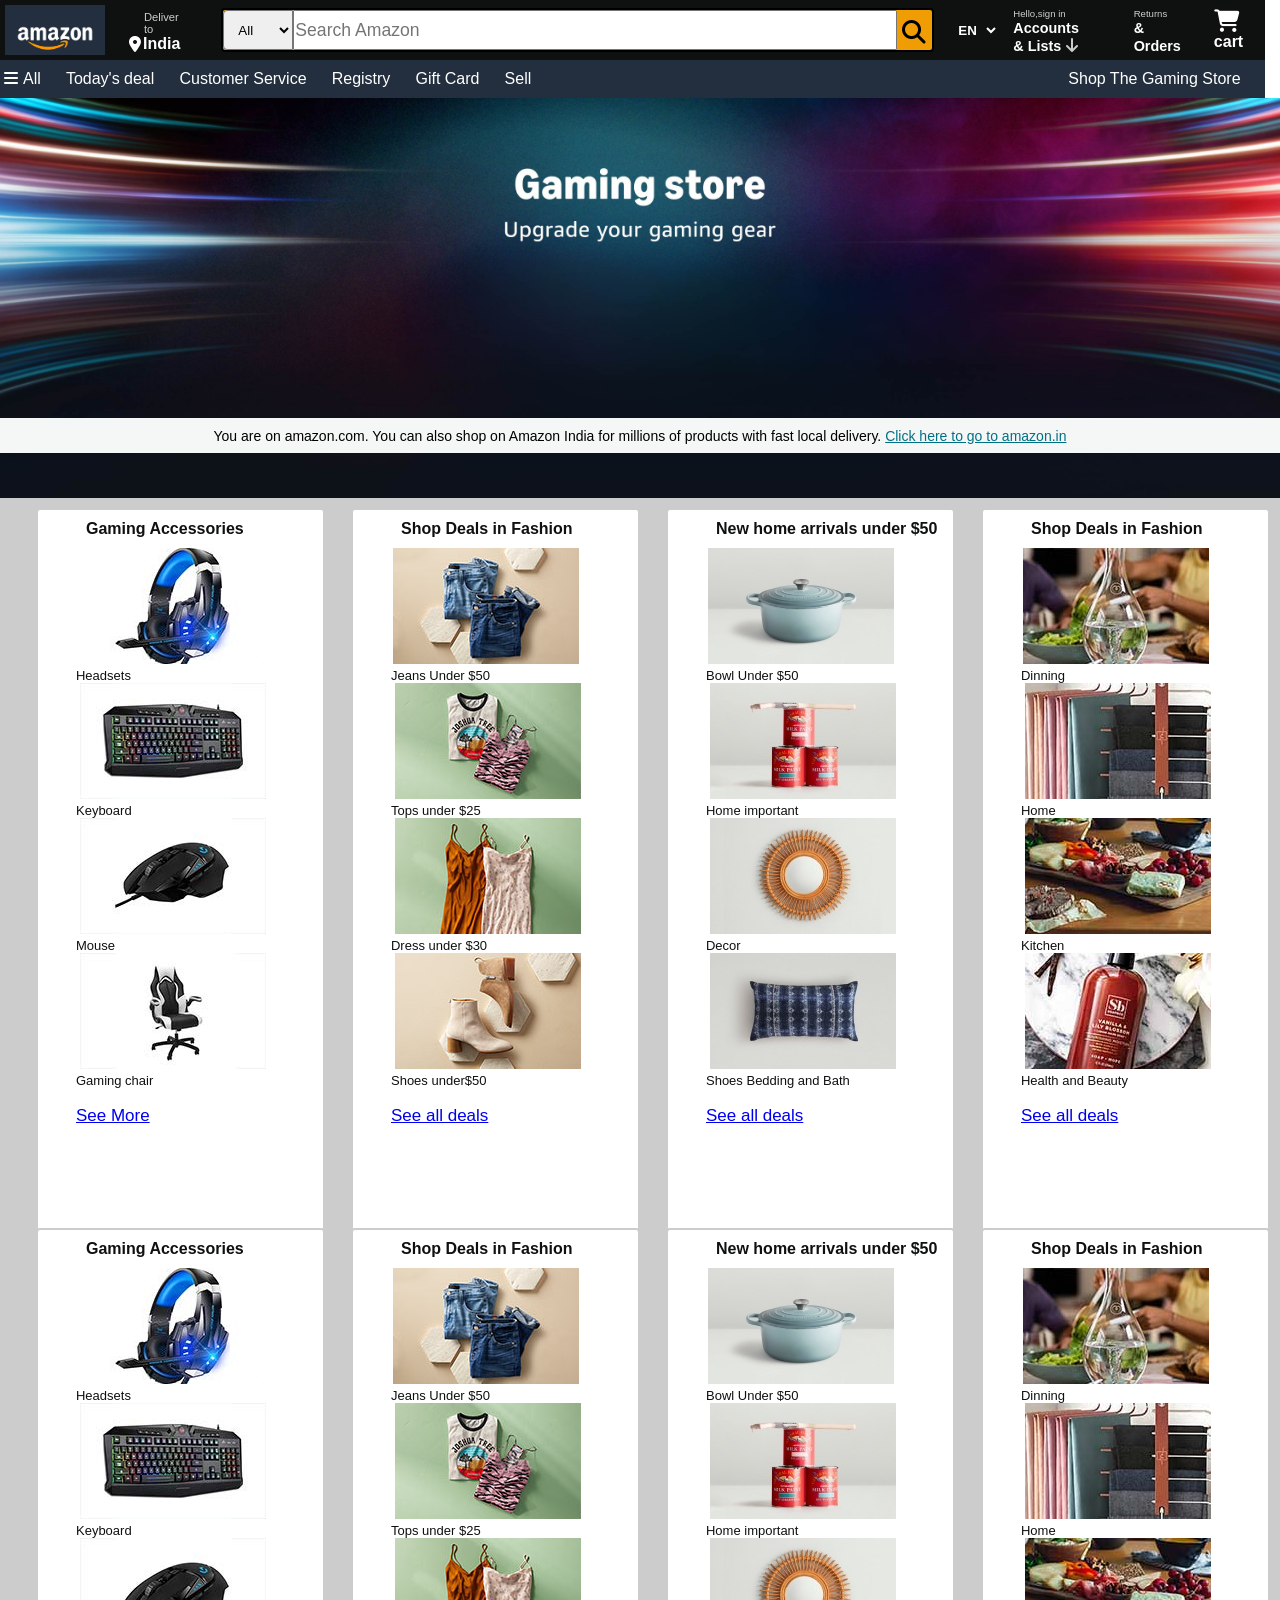
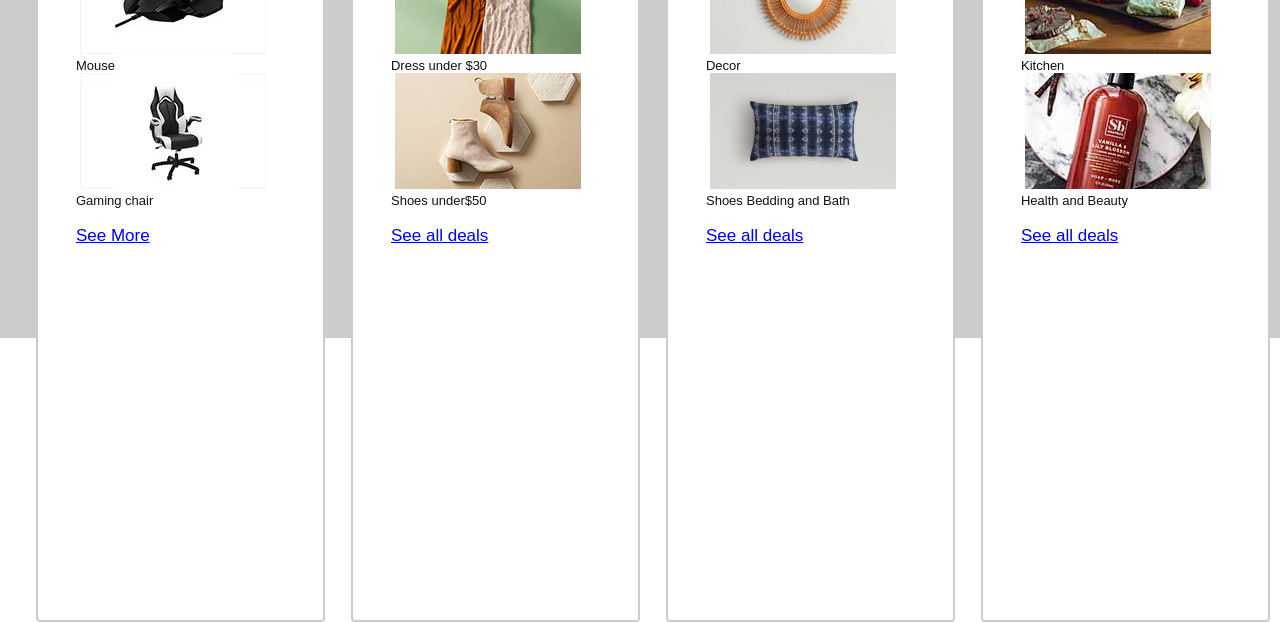
<file: index.html>
<!DOCTYPE html>
<html lang="en">

<head>
    <meta charset="UTF-8">
    <meta name="viewport" content="width=device-width, initial-scale=1.0">
    <title>My Amazon clone</title>
    <link rel="stylesheet" href="https://cdnjs.cloudflare.com/ajax/libs/font-awesome/6.6.0/css/all.min.css"
        integrity="sha512-Kc323vGBEqzTmouAECnVceyQqyqdsSiqLQISBL29aUW4U/M7pSPA/gEUZQqv1cwx4OnYxTxve5UMg5GT6L4JJg=="
        crossorigin="anonymous" referrerpolicy="no-referrer">
    <link rel="stylesheet" href="style.css">
</head>

<body>
    <header>
        <div class="navbar">
            <div class="upperlogo lightborder">
                <div class="logo"></div>
            </div>


            <div class="nav-barlocation lightborder">
                <p class="add-one">Deliver to</p>
                <div class="location-icon">
                    <i class="fa-solid fa-location-dot"></i>
                    <p class="add-sec">India</p>
                </div>
            </div>
            <div class="search">
                <div class="selectcat">
                    <select name="" class="idone">
                        <option value="All">All</option>
                        <option value="All">Men</option>
                        <option value="All">Women</option>
                        <option value="All">Kids</option>
                    </select>
                </div>
                <div>
                    <input class="searchbar" type="text" placeholder="Search Amazon">
                </div>
                <div class="searchbutton">
                    <i class="fa-solid fa-magnifying-glass"></i>
                </div>
            </div>
            <div class="language">
                <select class="mainlag lightborder" id="">
                    <option value="ENG">EN</option>
                    <option value="HIN">HI</option>
                    <option value="HIN">CH</option>
                </select>
            </div>
            <div class="signinclass lightborder">
                <div class="hello">Hello,sign in</div>
                <p class="accounts">Accounts & Lists</p>
                <i class="fa-solid fa-arrow-down"></i>
            </div>
            <div class="signinclass lightborder">
                <div class="hello">Returns</div>
                <p class="accounts">& Orders</p>
            </div>
            <div class="navcart lightborder">
                <i class="fa-solid fa-cart-shopping"></i>
                cart
            </div>
        </div>
        <div class="lowernav-bar">
            <div class="allbutton lightborder">
                <i class="fa-solid fa-bars"></i>
                <p>All</p>
            </div>
            <div class="nextallbox lightborder">
                <p>Today's deal</p>
            </div>
            <div class="nextallbox lightborder">
                <p>Customer Service</p>
            </div>
            <div class="nextallbox lightborder">
                <p>Registry</p>
            </div>
            <div class="nextallbox lightborder">
                <p>Gift Card</p>
            </div>
            <div class="nextallbox lightborder">
                <p>Sell</p>
            </div>
            <div class="lastbox lightborder">
                <p>Shop The Gaming Store</p>
            </div>
        </div>
    </header>
    <div class="hero-section">
        <div class="hero-message">
            <p>You are on amazon.com. You can also shop on Amazon India for millions of products with fast local
                delivery. <a href="#">Click here to go to amazon.in</a></p>
        </div>

    </div>
    <div class="allboxes">
        <div class="boxone box border">
            <div class="boxcontentname">
                Gaming Accessories
            </div>
            <div class="picture ">
                <img src="BOX1IMAGE1.jpg" alt="Headphones">
                <p class="picturename">Headsets</p>
            </div>
            <div class="picture">
                <img src="BOX1IMAGE2.jpg" alt="">
                <p class="picturename">Keyboard</p>
            </div>
            <div class="picture">
                <img src="BOX1IMAGE3.jpg" alt="">
                <p class="picturename">Mouse</p>
            </div>
            <div class="picture">
                <img src="BOX1IMAGE4.jpg" alt="">
                <p class="picturename">Gaming chair</p>
            </div>
            <div class="clickablelink">
                <a href="#">See More</a>
            </div>
        </div>
        <div class="boxotwo box border">
            <div class="boxcontentname">
                Shop Deals in Fashion
            </div>
            <div class="picture">
                <img src="BOX2IMAGE1.jpg" alt="Headphones">
                <p class="picturename">Jeans Under $50</p>
            </div>
            <div class="picture">
                <img src="BOX2IMAGE2.jpg" alt="">
                <p class="picturename">Tops under $25</p>
            </div>
            <div class="picture">
                <img src="BOX2IMAGE3.jpg" alt="">
                <p class="picturename">Dress under $30</p>
            </div>
            <div class="picture">
                <img src="BOX2IMAGE4.jpg" alt="">
                <p class="picturename">Shoes under$50</p>
            </div>
            <div class="clickablelink">
                <a href="#">See all deals</a>
            </div>
        </div>
        <div class="boxthree box border">
            <div class="boxcontentname">
                New home arrivals under $50
            </div>
            <div class="picture">
                <img src="BOX3IMAGE1.jpg" alt="Headphones">
                <p class="picturename">Bowl Under $50</p>
            </div>
            <div class="picture">
                <img src="BOX3IMAGE2.jpg" alt="">
                <p class="picturename">Home important</p>
            </div>
            <div class="picture">
                <img src="BOX3IMAGE3.jpg" alt="">
                <p class="picturename">Decor</p>
            </div>
            <div class="picture">
                <img src="BOX3IMAGE4.jpg" alt="">
                <p class="picturename">Shoes Bedding and Bath</p>
            </div>
            <div class="clickablelink">
                <a href="#">See all deals</a>
            </div>
        </div>
        <br>
        <div class="boxofour box border">
            <div class="boxcontentname">
                Shop Deals in Fashion
            </div>
            <div class="picture">
                <img src="BOX4IMAGE1.jpg" alt="Headphones">
                <p class="picturename">Dinning </p>
            </div>
            <div class="picture">
                <img src="BOX4IMAGE2.jpg" alt="">
                <p class="picturename">Home</p>
            </div>
            <div class="picture">
                <img src="BOX4IMAGE3.jpg" alt="">
                <p class="picturename">Kitchen</p>
            </div>
            <div class="picture">
                <img src="BOX4IMAGE4.jpg" alt="">
                <p class="picturename">Health and Beauty</p>
            </div>
            <div class="clickablelink">
                <a href="#">See all deals</a>
            </div>
        </div>
        
    </div>
    <div class="allboxes">
        <div class="boxone box border">
            <div class="boxcontentname">
                Gaming Accessories
            </div>
            <div class="picture ">
                <img src="BOX1IMAGE1.jpg" alt="Headphones">
                <p class="picturename">Headsets</p>
            </div>
            <div class="picture">
                <img src="BOX1IMAGE2.jpg" alt="">
                <p class="picturename">Keyboard</p>
            </div>
            <div class="picture">
                <img src="BOX1IMAGE3.jpg" alt="">
                <p class="picturename">Mouse</p>
            </div>
            <div class="picture">
                <img src="BOX1IMAGE4.jpg" alt="">
                <p class="picturename">Gaming chair</p>
            </div>
            <div class="clickablelink">
                <a href="#">See More</a>
            </div>
        </div>
        <div class="boxotwo box border">
            <div class="boxcontentname">
                Shop Deals in Fashion
            </div>
            <div class="picture">
                <img src="BOX2IMAGE1.jpg" alt="Headphones">
                <p class="picturename">Jeans Under $50</p>
            </div>
            <div class="picture">
                <img src="BOX2IMAGE2.jpg" alt="">
                <p class="picturename">Tops under $25</p>
            </div>
            <div class="picture">
                <img src="BOX2IMAGE3.jpg" alt="">
                <p class="picturename">Dress under $30</p>
            </div>
            <div class="picture">
                <img src="BOX2IMAGE4.jpg" alt="">
                <p class="picturename">Shoes under$50</p>
            </div>
            <div class="clickablelink">
                <a href="#">See all deals</a>
            </div>
        </div>
        <div class="boxthree box border">
            <div class="boxcontentname">
                New home arrivals under $50
            </div>
            <div class="picture">
                <img src="BOX3IMAGE1.jpg" alt="Headphones">
                <p class="picturename">Bowl Under $50</p>
            </div>
            <div class="picture">
                <img src="BOX3IMAGE2.jpg" alt="">
                <p class="picturename">Home important</p>
            </div>
            <div class="picture">
                <img src="BOX3IMAGE3.jpg" alt="">
                <p class="picturename">Decor</p>
            </div>
            <div class="picture">
                <img src="BOX3IMAGE4.jpg" alt="">
                <p class="picturename">Shoes Bedding and Bath</p>
            </div>
            <div class="clickablelink">
                <a href="#">See all deals</a>
            </div>
        </div>
        <br>
        <div class="boxofour box border">
            <div class="boxcontentname">
                Shop Deals in Fashion
            </div>
            <div class="picture">
                <img src="BOX4IMAGE1.jpg" alt="Headphones">
                <p class="picturename">Dinning </p>
            </div>
            <div class="picture">
                <img src="BOX4IMAGE2.jpg" alt="">
                <p class="picturename">Home</p>
            </div>
            <div class="picture">
                <img src="BOX4IMAGE3.jpg" alt="">
                <p class="picturename">Kitchen</p>
            </div>
            <div class="picture">
                <img src="BOX4IMAGE4.jpg" alt="">
                <p class="picturename">Health and Beauty</p>
            </div>
            <div class="clickablelink">
                <a href="#">See all deals</a>
            </div>
        </div>
        
    </div>
    

</body>

</html>
</file>
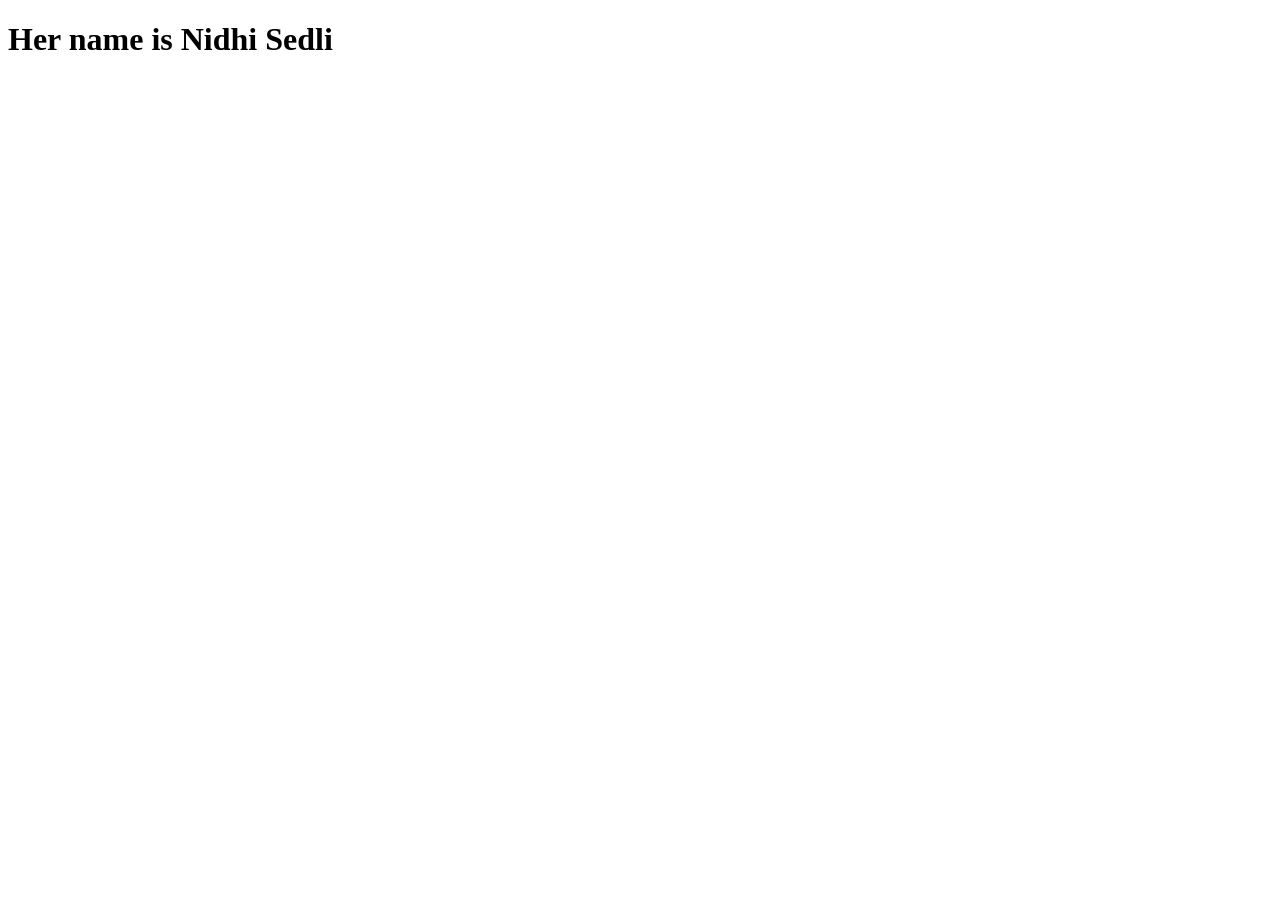
<file: new.html>
<!DOCTYPE html>
<html lang="en">
<head>
    <meta charset="UTF-8">
    <meta name="viewport" content="width=device-width, initial-scale=1.0">
    <title>Nidh sedli Site</title>
</head>
<body>
    <h1>Her name is Nidhi Sedli</h1>
</body>
</html>
</file>
<file: style.css>
* {
    font-family: Arial, Helvetica, sans-serif;
    margin: 0px;
    padding: 0px;
}

.navbar {
    height: 60px;
    width: 98.8vw;
    background-color: #0F1111;
    display: flex;
    justify-content: space-evenly;
    align-items: center;
}

.upperlogo {
    /* height: 45px;
    width: 100px; */
    margin: 2px 2px 2px 4px;


}

.logo {
    background-image: url("amazonlogo1.png");
    background-size: cover;
    height: 50px;
    width: 100px;
    /* align-self: center; */

}

.lightborder {
    border: 1.5px solid transparent;

}

.lightborder:hover {
    border: 1.5px solid white;
    border-radius: 4px;
}

/* loction box */

.add-one {
    color: #cccccc;
    font-size: 0.7rem;
    padding-left: 15px;
}

.add-sec {
    font-size: 1rem;
    margin-left: 2px;
    font-weight: 600;
}

.location-icon {
    color: #ffffff;
    display: flex;
    align-items: center;
}

.nav-barlocation {
    padding-top: 1px;
    margin-top: 12px;
    margin-bottom: 10px;
    margin-left: 20px;
}

/* box 3  search area  */
.idone {
    width: 70px;
    height: 40px;
    border-top-left-radius: 4px;
    border-bottom-left-radius: 4px;
    padding-left: 10px;
    /* padding-right: 10px; */
}

.search {
    align-self: center;
    background-color: rgb(240, 157, 4);
    margin-left: 40px;
    display: flex;
    border-radius: 4px;
    border: 2px solid #000000;
}

.search:hover {
    border: 2px solid orangered;
    border-radius: 5px;
}

.searchbar {
    /* border: 0.5px solid black; */
    height: 36px;
    width: 600px;
    font-size: 1.1rem;

}

.searchbutton {
    height: 24px;
    width: 30px;
    font-size: 1.5rem;
    align-self: center;
    margin-left: 5px;
    margin-top: 2px;
    /* background-color: yellow; */
}

/* box 4 for language */

.mainlag {
    height: 40px;
    width: 45px;
    border: none;
    background-color: #0F1111;
    color: white;
    font-weight: 800;
}

.language {
    align-self: centers;
    margin-left: 20px;
    
    
}

/* box 4 and 5 sign in and account */
.signinclass {
    color: #cccccc;
    align-self: center;
    margin-left: 10px;
    margin-right: 23px;
    padding: 3px;
    margin-top: 3px;
}

.hello {
    font-size: 0.6rem;
}

.accounts {
    font-size: 0.9rem;
    color: #ffffff;
    display: inline;
    font-weight: 600;
}

/* box 6 nav cart */

.navcart {
    color: #ffffff;
    align-self: center;
    font-weight: 600;
    padding: 5px;
    margin-right: 10px;
}

.navcart i {
    font-size: 1.4rem;
}

/* lowernav-bar */

.lowernav-bar {
    height: 38px;
    width: 98.8vw;
    background-color: #232F3E;
    display: flex;
    justify-content: space-between;
    
    align-items:center;
}

/* boxone */

.allbutton {
    display: flex;
    color: #ffffff;
    padding: 3px;
}

.allbutton p {
    margin-left: 5px;
}


/* boxtwo */

.nextallbox {
    color: #ffffff;
    /* margin-left: 10px; */
    padding: 3px;
    font-size: 1rem;
    font-weight: 500;

}

.lastbox {
    color: #ffffff;
    margin-left: 40vw;
    margin-right: 20px;
    padding: 3px;
    font-size: 1rem;
    font-weight: 450;
    justify-self: right;

}


/* hero-section */

.hero-section {
    background-image: url("herosection.jpg");
    height: 400px;
    background-size: cover;
    display: flex;
    justify-content: center;
    align-items: flex-end;
}

.hero-message {
    background-color: #f5f6f6;
    display: flex;
    justify-content: center;
    height: 35px;
    font-size: 14px;
    /* align-self: center; */
    width: 1320px;
    margin-bottom: 45px;
}

.hero-message p {
    margin-top: 10px;
}

.hero-message a {
    color: #007185;
}


/* boxes ka sara seen */

.allboxes {

    padding: 10px;
    display: flex;
    justify-content: space-between;
    height: 700px;
    background-color: #cccccc;
}

.box {
    /* margin: 10px; */
    height: 110vh;
    width: 25vw;
    background-color: #ffffff;
    border: 2px solid #cccccc;
    border-radius: 4px;
    display: inline-block;
    margin-left: 2vw;
    padding-left: 3vw;
    
}

.boxcontentname {
    color: #0F1111;
    font-size: 30xp;
    font-weight: 900;
    margin-top: 10px;
    margin-bottom: 10px;
    margin-left: 10px;
}

.picture {
    width: 60px;
    height: 50px;
    background-size: cover;
    display: inline;
    border: 2px solid transparent;
    
    
    /* margin-top: 15px;
    margin-bottom: 15px; */
}

.picturename {
    font-size: 13px;
    color: #0F1111;
    font-weight: 100;
}

.clickablelink {
    color: #007185;
    font-size: 17px;
    text-decoration: none;
}

.border:hover {
    border: 2px solid rgb(69, 69, 202)
}
</file>
